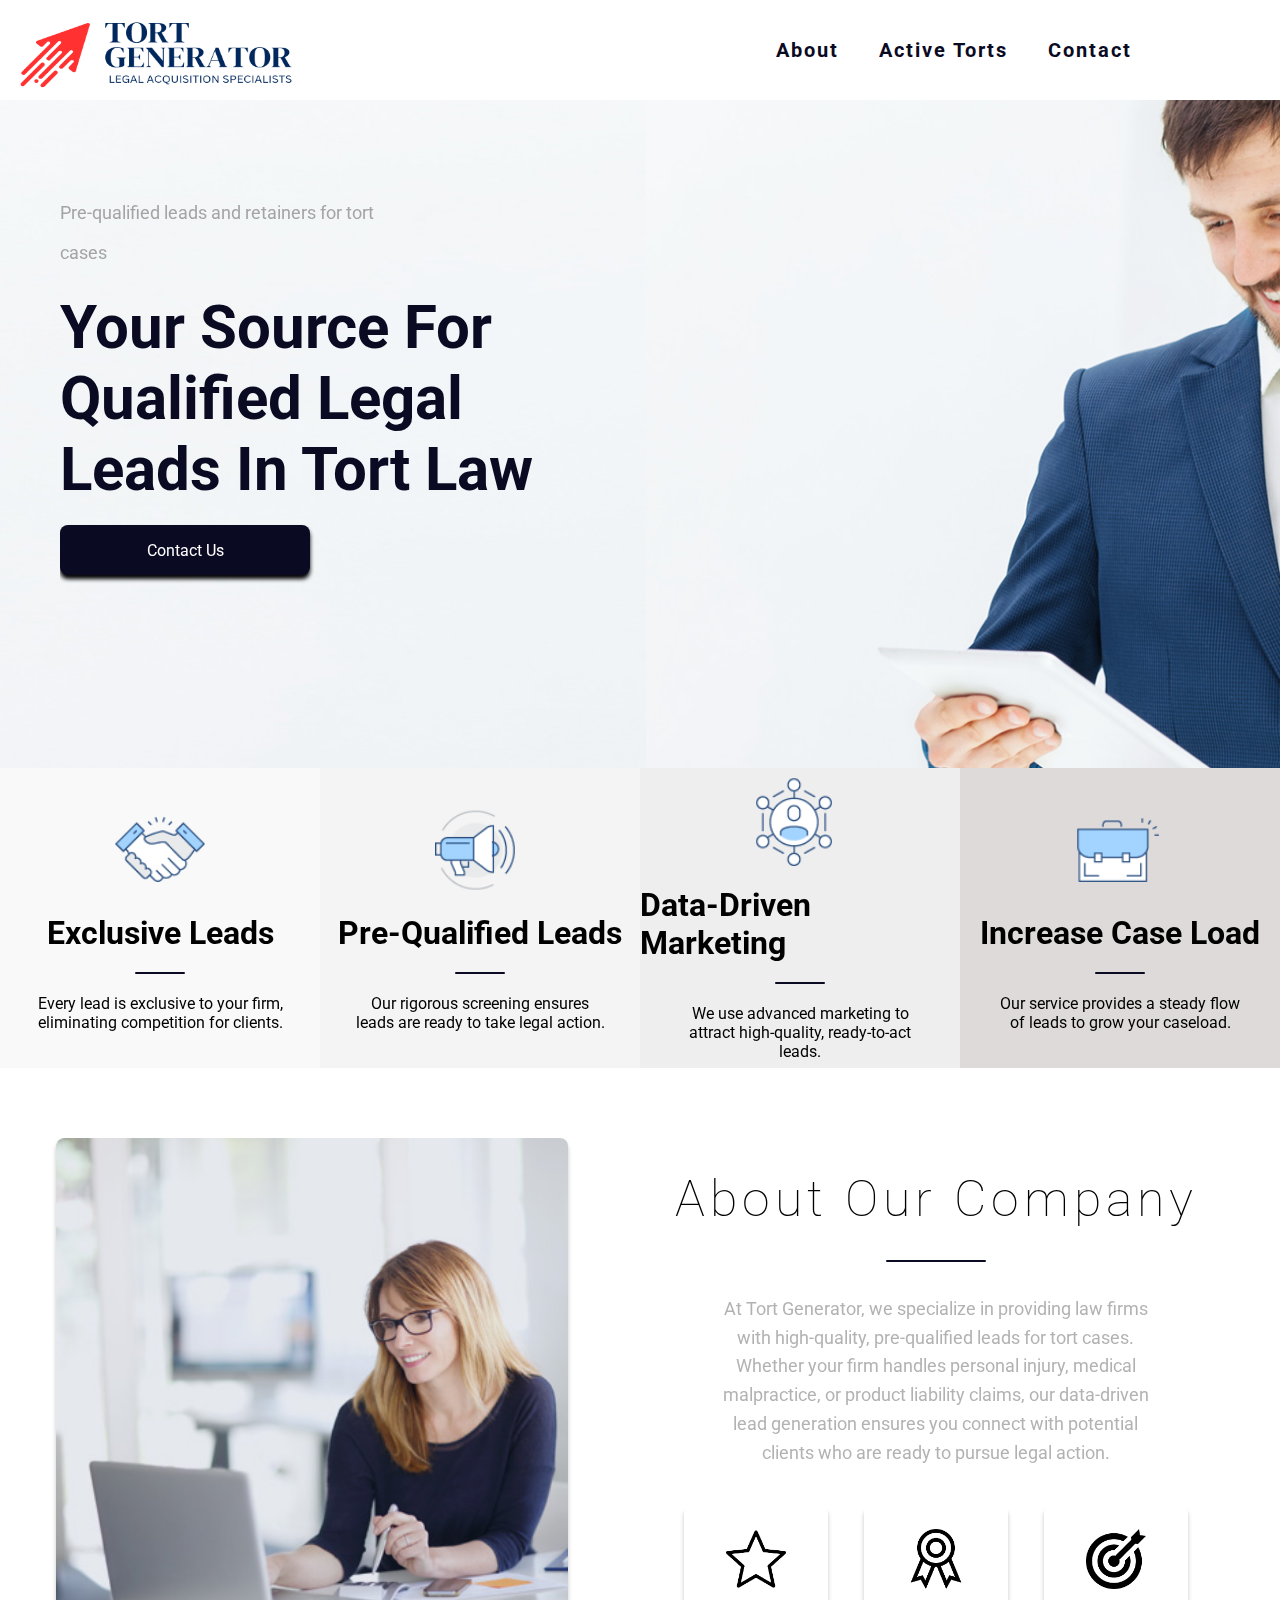
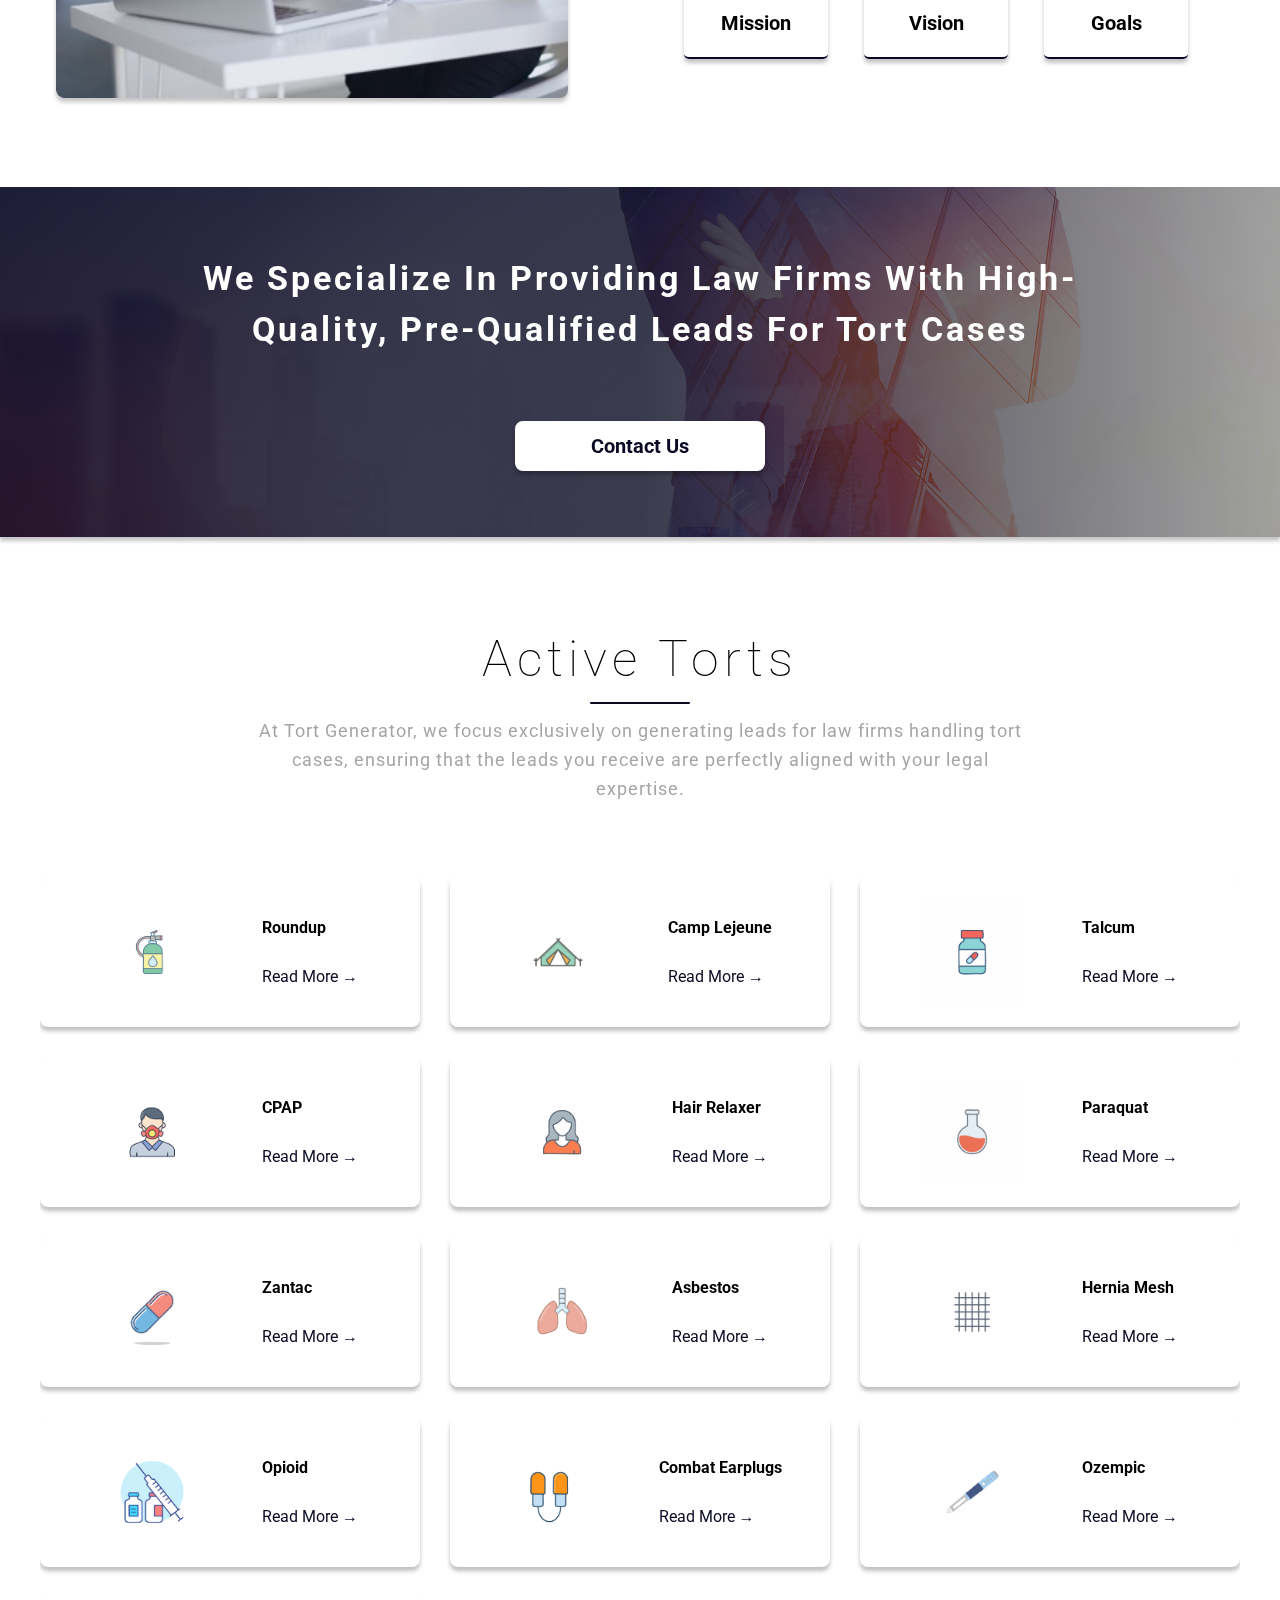
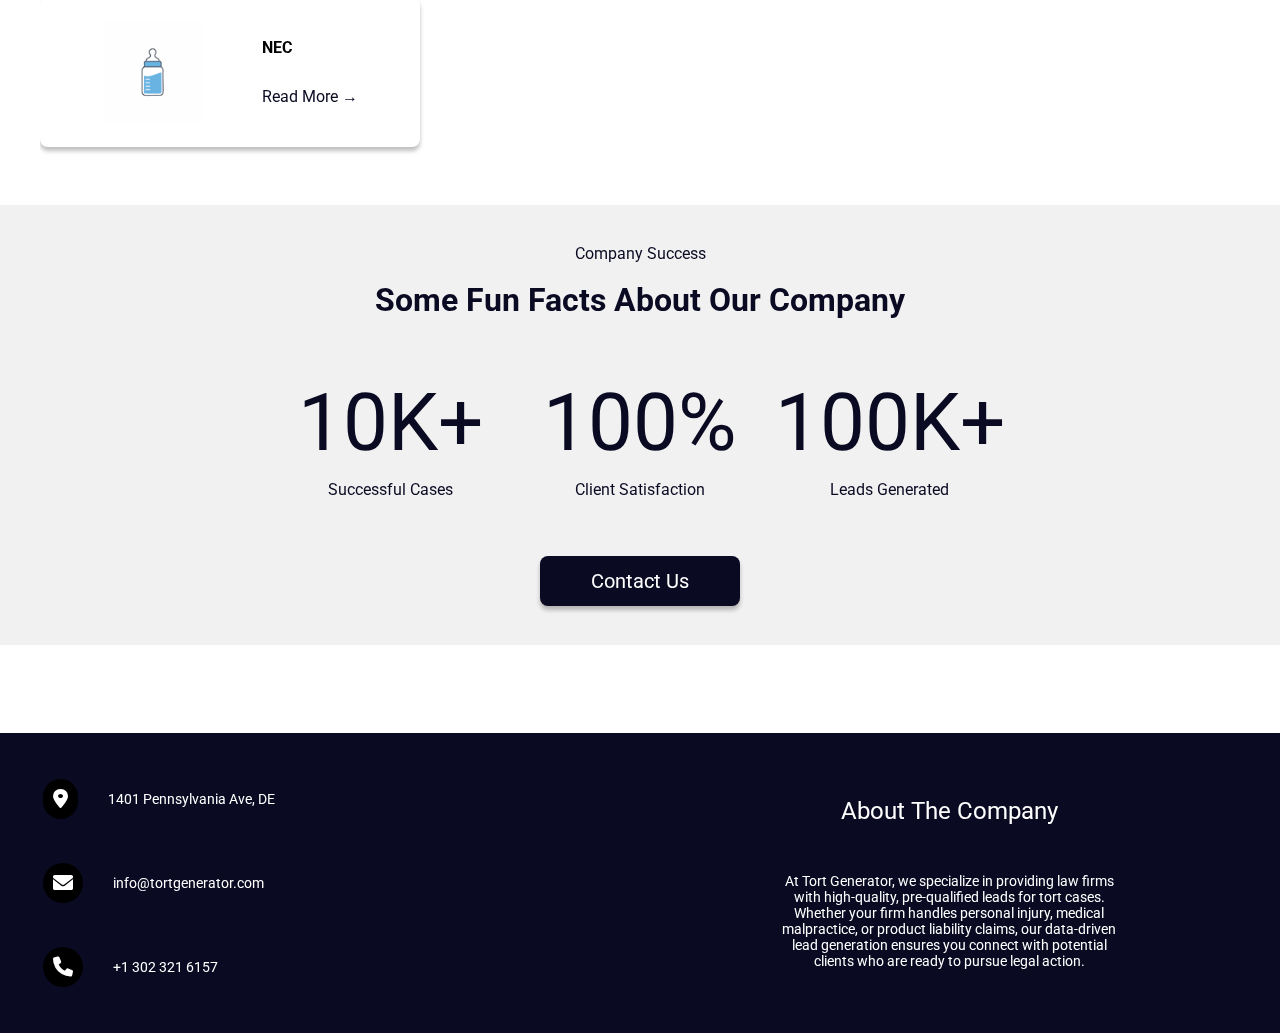
<file: index.html>
<html lang="en">

<head>
	<meta charset="UTF-8">
	<meta name="viewport" content="width=device-width,initial-scale=1">
	<title>Tort Generator | Home</title>
	<link rel="stylesheet" href="css/styles.css">
	<link rel="stylesheet" href="css/footer.css">
	<link rel="stylesheet" href="css/header.css">
	<link href="https://fonts.googleapis.com/css?family=Roboto" rel="stylesheet">
	<script defer src="js/script.js"></script>
	<script defer src="js/header.js"></script>

	<link href="https://cdn.jsdelivr.net/npm/aos@2.3.4/dist/aos.css" rel="stylesheet">
	<script src="https://cdn.jsdelivr.net/npm/aos@2.3.4/dist/aos.js"></script>
	<link rel="stylesheet" href="https://cdnjs.cloudflare.com/ajax/libs/font-awesome/6.0.0-beta3/css/all.min.css">
</head>

<body>
	<nav class="navbar white-navbar" id="top">
		<a href="index.html" class="logo-a">
		<img src="img/logo.PNG" alt="Tort Generator Logo" class="navbar-logo">
	</a>
		<button class="hamburger-menu" id="menu-btn">
			&#9776; 
		</button>
		<ul class="nav-items" id="nav-items">
			<li><a href="about.html" class="nav-link">About</a></li>
			<li><a href="services.html" class="nav-link">Active Torts</a></li>
			<li><a href="contact.html" class="nav-link">Contact</a></li>
		</ul>
	</nav>
	
	<section class="hero-section" style="background-image:url(img/slide-1.jpg)">
		<div class="hero-text">
			<p class="hero-p1">Pre-qualified leads and retainers for tort cases</p>
			<h1 class="hero-h1">Your Source For Qualified Legal Leads In Tort Law</h1>
			<button class="hero-button" onclick="window.location.href='contact.html'">Contact Us</button>
		</div>
	</section>
	<section class="section-2">
		<div class="section2-container section2-container1">
			<div class="s2-img" style="background-image:url(img/s2-1.png)"></div>
			<h1 class="s2-heading">Exclusive Leads</h1>
			<div class="line-s2"></div>
			<p class="s2-text">Every lead is exclusive to your firm, eliminating competition for clients.</p>
		</div>
		<div class="section2-container section2-container2">
			<div class="s2-img" style="background-image:url(img/s2-2.png)"></div>
			<h1 class="s2-heading">Pre-Qualified Leads</h1>
			<div class="line-s2"></div>
			<p class="s2-text">Our rigorous screening ensures leads are ready to take legal action.</p>
		</div>
		<div class="section2-container section2-container3">
			<div class="s2-img" style="background-image:url(img/s2-3.png)"></div>
			<h1 class="s2-heading">Data-Driven Marketing</h1>
			<div class="line-s2"></div>
			<p class="s2-text">We use advanced marketing to attract high-quality, ready-to-act leads.</p>
		</div>
		<div class="section2-container section2-container4">
			<div class="s2-img" style="background-image:url(img/s2-4.png)"></div>
			<h1 class="s2-heading">Increase Case Load</h1>
			<div class="line-s2"></div>
			<p class="s2-text">Our service provides a steady flow of leads to grow your caseload.</p>
		</div>
	</section>
	<section class="section-3" id="section-3">
		<div class="section3-container1" style="background-image:url(img/1.jpg)" ></div>
		<div class="section3-container2">
			<h1 class="section3-h1">About Our Company</h1>
			<div class="line"></div>
			<p class="section3-p1">At Tort Generator, we specialize in providing law firms with high-quality, pre-qualified leads for tort cases. Whether your firm handles personal injury, medical malpractice, or product liability claims, our data-driven lead generation ensures you connect with potential clients who are ready to pursue legal action.</p>
			<div class="s3-container2-blocks">
				<div class="c2-block c2-block1">
					<img src="img/star.png" alt="" class="c2-img">
					<p class="c2-text">Mission</p>
				</div>
				<div class="c2-block c2-block2">
					<img src="img/medal.png" alt="" class="c2-img">
					<p class="c2-text">Vision</p>
				</div>
				<div class="c2-block c2-block3">
					<img src="img/target.png" alt="" class="c2-img">
					<p class="c2-text">Goals</p>
				</div>
			</div>
		</div>
	</section>
	<br>
	<section class="cta-1 section-4">
		<div class="cta-background" style="background:linear-gradient(270deg,rgba(0,0,0,.363) 0,rgba(10,10,35,.8) 50%),url(img/cta1.jpg) center/cover no-repeat"></div>
		<h1 class="cta1-h1">We Specialize In Providing Law Firms With High-Quality, Pre-Qualified Leads For Tort Cases</h1>
		<button class="cta-button1" onclick="window.location.href='contact.html'">Contact Us</button>
	</section>
	<section class="section-5" id="section-5">
		<div class="section5-div1">
			<h1 class="section5-h1">Active Torts</h1>
			<div class="line"></div>
			<p class="section5-p1">At Tort Generator, we focus exclusively on generating leads for law firms handling tort cases, ensuring that the leads you receive are perfectly aligned with your legal expertise.</p>
		</div>
		<div class="section5-div2">
			<div class="service-card">
				<div class="service-image" style="background-image: url(img/5-Roundup.webp);"></div>
				<div class="service-content">
					<p>Roundup</p>
					<a href="services.html">Read More →</a>
				</div>
			</div>
			<div class="service-card">
				<div class="service-image" style="background-image: url(img/6-Camp-lejeuene.webp);"></div>
				<div class="service-content">
					<p>Camp Lejeune</p>
					<a href="services.html">Read More →</a>
				</div>
			</div>
			<div class="service-card">
				<div class="service-image" style="background-image: url(img/7-Talcum.webp);"></div>
				<div class="service-content">
					<p>Talcum</p>
					<a href="services.html">Read More →</a>
				</div>
			</div>
			<div class="service-card">
				<div class="service-image" style="background-image: url(img/8-CPAP.webp);"></div>
				<div class="service-content">
					<p>CPAP</p>
					<a href="services.html">Read More →</a>
				</div>
			</div>
			<div class="service-card">
				<div class="service-image" style="background-image: url(img/9-Hair-Relaxer.webp);"></div>
				<div class="service-content">
					<p>Hair Relaxer</p>
					<a href="services.html">Read More →</a>
				</div>
			</div>
			<div class="service-card">
				<div class="service-image" style="background-image: url(img/10-Paraquat.webp);"></div>
				<div class="service-content">
					<p>Paraquat</p>
					<a href="services.html">Read More →</a>
				</div>
			</div>
			<div class="service-card">
				<div class="service-image" style="background-image: url(img/11-Zantac.webp);"></div>
				<div class="service-content">
					<p>Zantac</p>
					<a href="services.html">Read More →</a>
				</div>
			</div>
			<div class="service-card">
				<div class="service-image" style="background-image: url(img/12-Asbestos.webp);"></div>
				<div class="service-content">
					<p>Asbestos</p>
					<a href="services.html">Read More →</a>
				</div>
			</div>
			<div class="service-card">
				<div class="service-image" style="background-image: url(img/13-Hernia-Mesh.webp);"></div>
				<div class="service-content">
					<p>Hernia Mesh</p>
					<a href="services.html">Read More →</a>
				</div>
			</div>
			<div class="service-card">
				<div class="service-image" style="background-image: url(img/14-Opiods.webp);"></div>
				<div class="service-content">
					<p>Opioid</p>
					<a href="services.html">Read More →</a>
				</div>
			</div>
			<div class="service-card">
				<div class="service-image" style="background-image: url(img/15-Combat-Earplugs.webp);"></div>
				<div class="service-content">
					<p>Combat Earplugs</p>
					<a href="services.html">Read More →</a>
				</div>
			</div>
			<div class="service-card">
				<div class="service-image" style="background-image: url(img/16-Ozempic.webp);"></div>
				<div class="service-content">
					<p>Ozempic</p>
					<a href="services.html">Read More →</a>
				</div>
			</div>
			<div class="service-card">
				<div class="service-image" style="background-image: url(img/21-NEC-21.webp);"></div>
				<div class="service-content">
					<p>NEC</p>
					<a href="services.html">Read More →</a>
				</div>
			</div>
			
		</div>
	</section>
	
	<br>
	<br>
	<section class="section-6">
		<p class="section6-p1">Company Success</p>
		<h1 class="section6-h1">Some Fun Facts About Our Company</h1>
		<div class="cta-stats">
			<div class="stat-item">
				<p class="stat-title">10K+</p>
				<p class="stat-text">Successful Cases</p>
			</div>
			<div class="stat-item">
				<p class="stat-title">100%</p>
				<p class="stat-text">Client Satisfaction</p>
			</div>
			<div class="stat-item">
				<p class="stat-title">100K+</p>
				<p class="stat-text">Leads Generated</p>
			</div>
		</div>
		<button class="stat-button" onclick="window.location.href='contact.html'">Contact Us</button>
	</section>
	<br>
	<br>

	<footer class="footer" id="footer">
		<div class="footer-container1">
			<div class="footer-location footer-left"><i class="fa-solid fa-location-dot"></i>
				<p>1401 Pennsylvania Ave, DE</p>
			</div>
			<div class="footer-email footer-left"><i class="fa fa-envelope" aria-hidden="true"></i>
				<p>info@tortgenerator.com</p>
			</div>
			<div class="footer-number footer-left"><i class="fa-solid fa-phone"></i>
				<p>+1 302 321 6157</p>
			</div>
		</div>
		<div class="footer-container2">
			<p class="footer-p1">About The Company</p>
			<p class="footer-p2">At Tort Generator, we specialize in providing law firms with high-quality, pre-qualified leads for tort cases. Whether your firm handles personal injury, medical malpractice, or product liability claims, our data-driven lead generation ensures you connect with potential clients who are ready to pursue legal action.</p>
		</div>
	</footer>

</body>

</html>
</file>
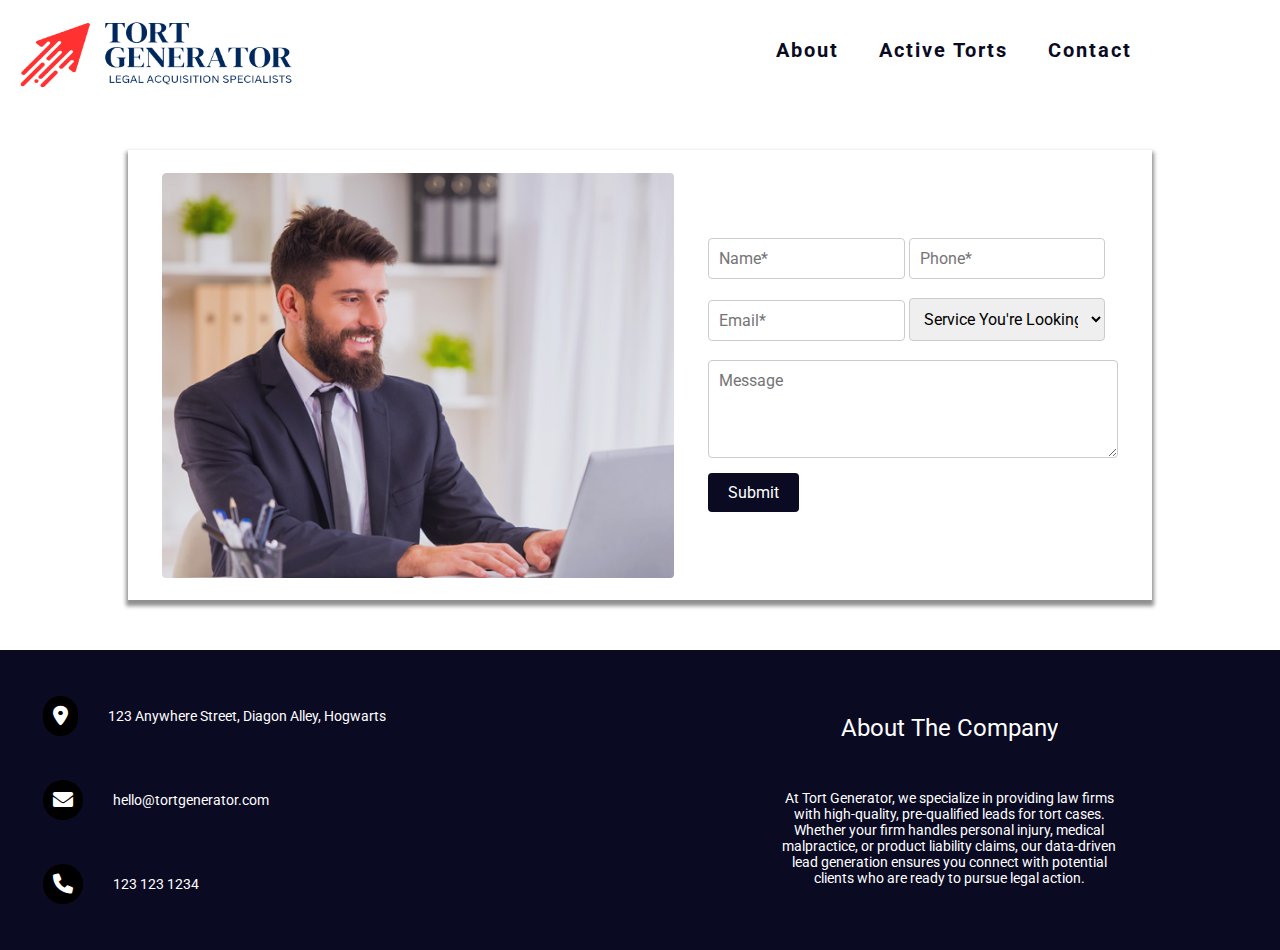
<file: contact.html>
<html lang="en">
<head>
    <meta charset="UTF-8">
    <meta name="viewport" content="width=device-width, initial-scale=1.0">
    <title>Tort Generator | Contact</title>
    <link rel="stylesheet" href="css/contact.css">
    <link href="https://fonts.googleapis.com/css?family=Roboto" rel="stylesheet">
    <link rel="stylesheet" href="css/header.css">
    <link rel="stylesheet" href="css/footer.css">
    <script defer src="js/header.js"></script>
    <link rel="stylesheet" href="https://cdnjs.cloudflare.com/ajax/libs/font-awesome/6.0.0-beta3/css/all.min.css">
    <link rel="stylesheet" href="https://cdnjs.cloudflare.com/ajax/libs/font-awesome/5.15.4/css/all.min.css">


</head>
<body>
    <nav class="navbar white-navbar" id="top">
		<a href="index.html" class="logo-a">
		<img src="img/logo.PNG" alt="Tort Generator Logo" class="navbar-logo">
	</a>
		<button class="hamburger-menu" id="menu-btn">
			&#9776; 
		</button>
		<ul class="nav-items" id="nav-items">
			<li><a href="about.html" class="nav-link">About</a></li>
			<li><a href="services.html" class="nav-link">Active Torts</a></li>
			<li><a href="contact.html" class="nav-link">Contact</a></li>
		</ul>
	</nav>

    <section class="section-6">
        <div class="s6-c1" style="background-image: url(img/10.jpg);"></div>
        <div class="s6-c2">
            <form action="https://api.web3forms.com/submit" method="POST" class="form">
                <input type="hidden" name="access_key" value="aa6d852d-5e5c-46a8-b5c4-723ccc6f4c01">

                <div class="form-group">
                    <input type="text" id="name" name="name" placeholder="Name*" required>
                </div>
        
                <div class="form-group">
                    <input type="tel" id="phone" name="phone" placeholder="Phone*" required>
                </div>
        
                <div class="form-group">
                    <input type="email" id="email" name="email" placeholder="Email*" required>
                </div>
        
                <div class="form-group">
                    <select id="service" name="service" required>
                        <option value="">Service You're Looking For</option>
                        <option value="Roundup">Roundup</option>
                        <option value="Camp-Lejeune">Camp Lejeune</option>
                        <option value="Taclum">Talcum</option>
                        <option value="CPAP">CPAP</option>
                        <option value="Hair-Relaxer">Hair Relaxer</option>
                        <option value="Paraquat">Paraquat</option>
                        <option value="Zantac">Zantac</option>
                        <option value="Asbestos">Asbestos</option>
                        <option value="Hernia-Mesh">Hernia Mesh</option>
                        <option value="Opioid">Opioid</option>
                        <option value="Combat-Earplugs">Combat Earplugs</option>
                        <option value="Ozempic">Ozempic</option>
                    </select>
                </div>
        
                <div class="form-group full-width">
                    <textarea id="message" name="message" rows="4" placeholder="Message"></textarea>
                </div>
        
                <button type="submit" class="submit-button">Submit</button>
            </form>
            
            
        </div>
    </section>

    <footer class="footer" id="footer">
		<div class="footer-container1">
			<div class="footer-location footer-left"><i class="fa-solid fa-location-dot"></i>
				<p>123 Anywhere Street, Diagon Alley, Hogwarts</p>
			</div>
			<div class="footer-email footer-left"><i class="fa fa-envelope" aria-hidden="true"></i>
				<p>hello@tortgenerator.com</p>
			</div>
			<div class="footer-number footer-left"><i class="fa-solid fa-phone"></i>
				<p>123 123 1234</p>
			</div>
		</div>
		<div class="footer-container2">
			<p class="footer-p1">About The Company</p>
			<p class="footer-p2">At Tort Generator, we specialize in providing law firms with high-quality, pre-qualified leads for tort cases. Whether your firm handles personal injury, medical malpractice, or product liability claims, our data-driven lead generation ensures you connect with potential clients who are ready to pursue legal action.</p>
		</div>
	</footer>
</body>
</html>
</file>
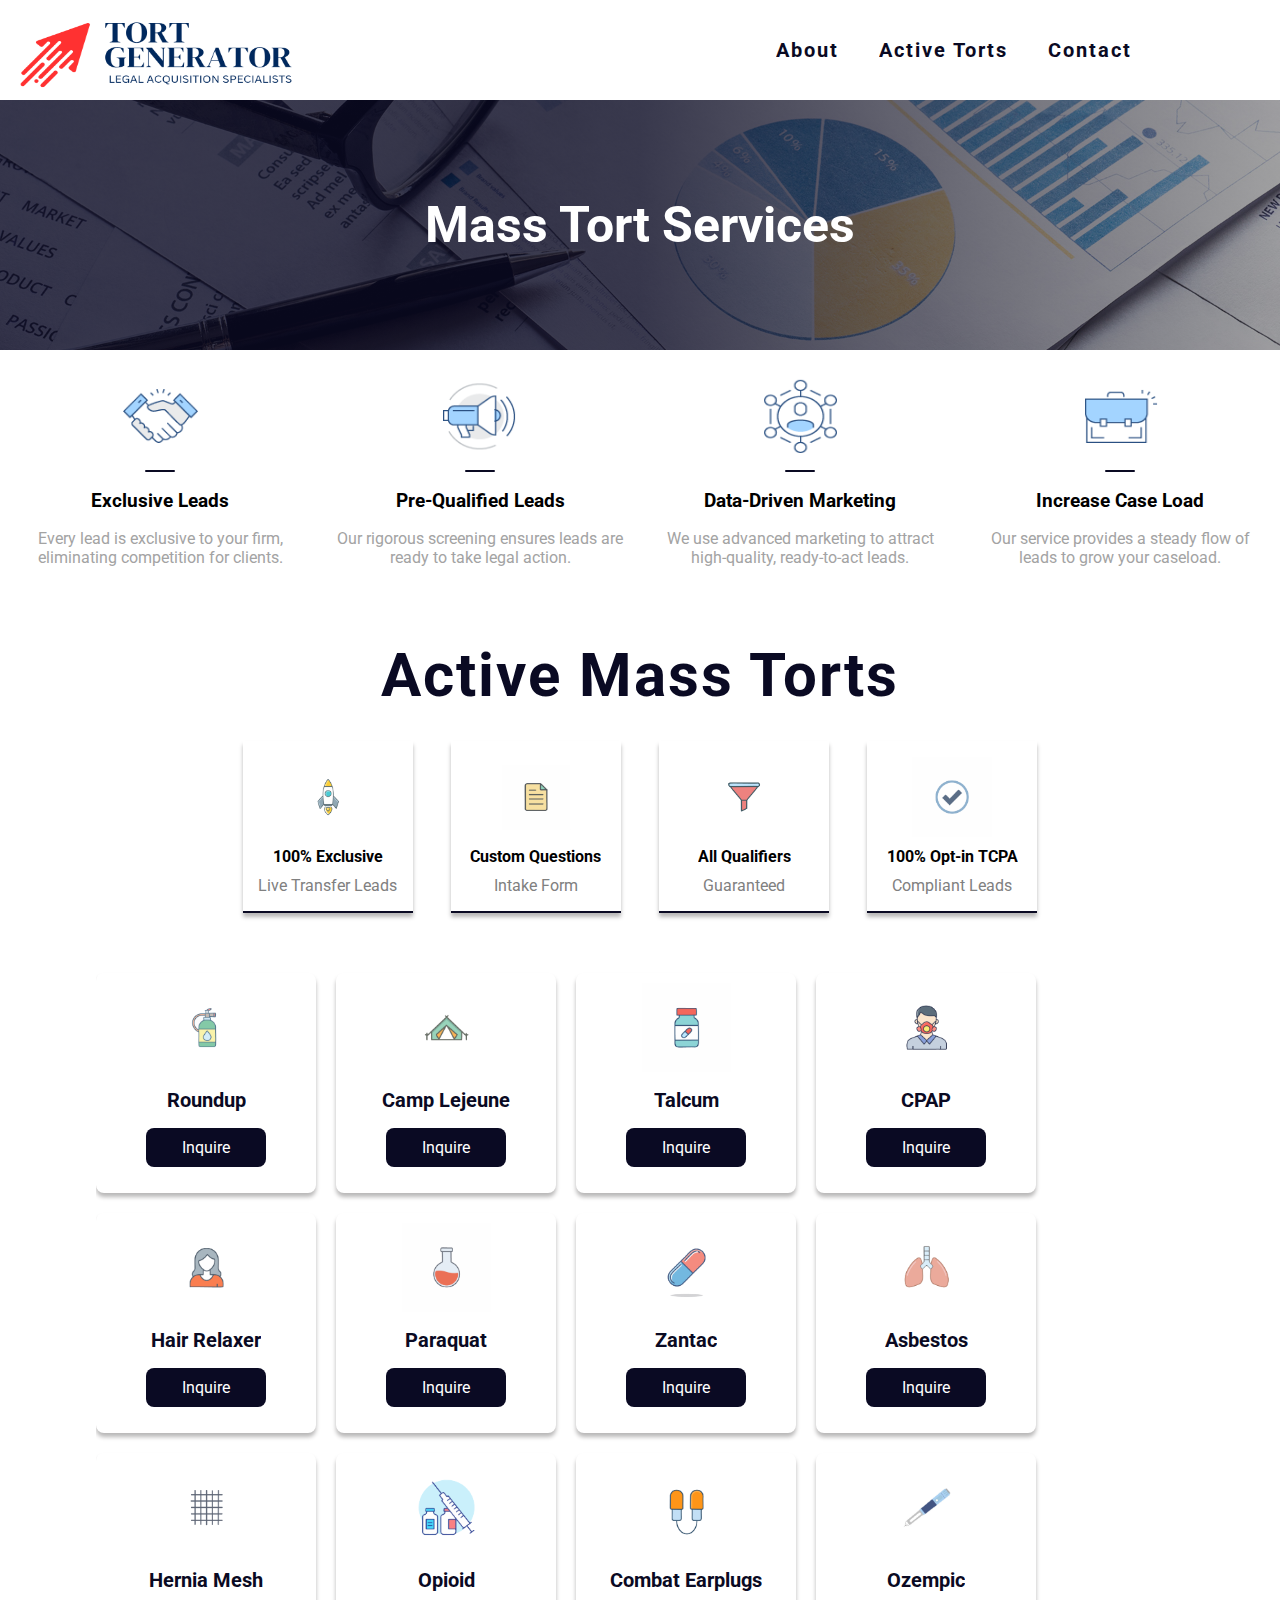
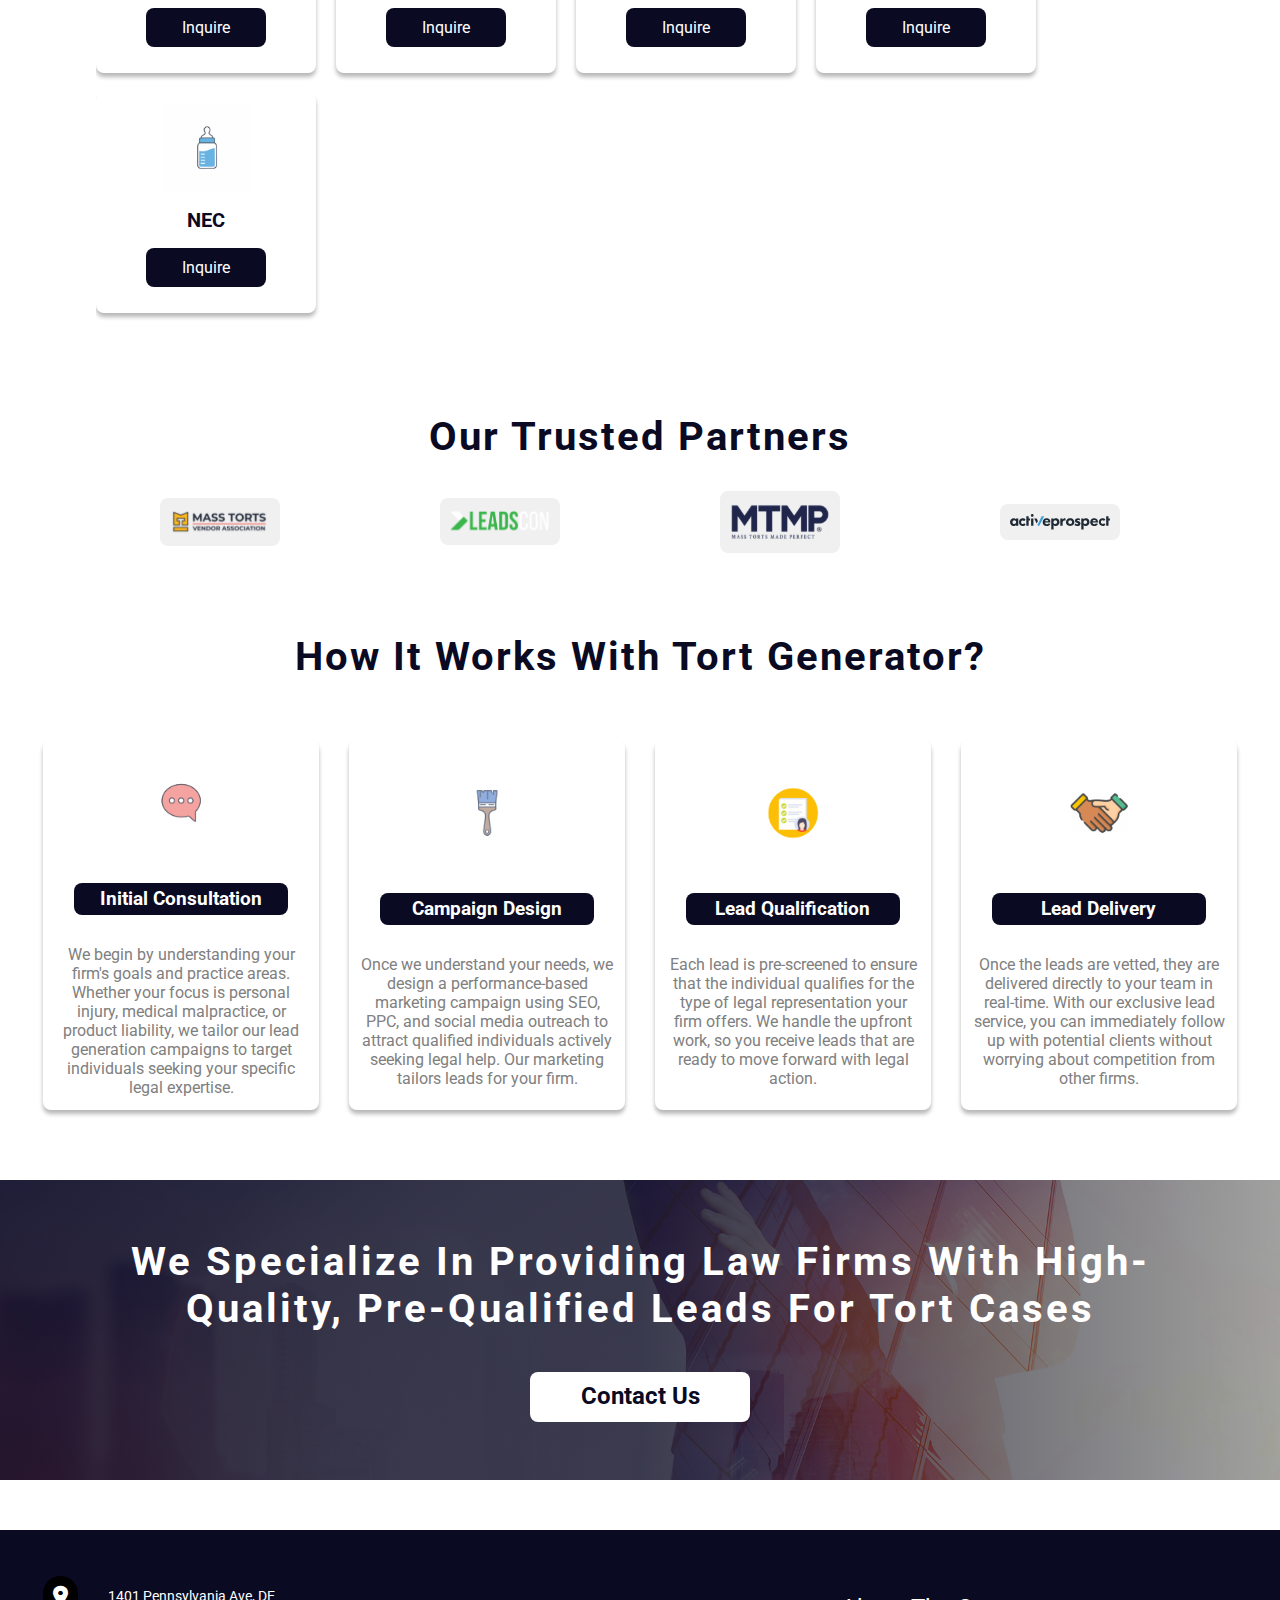
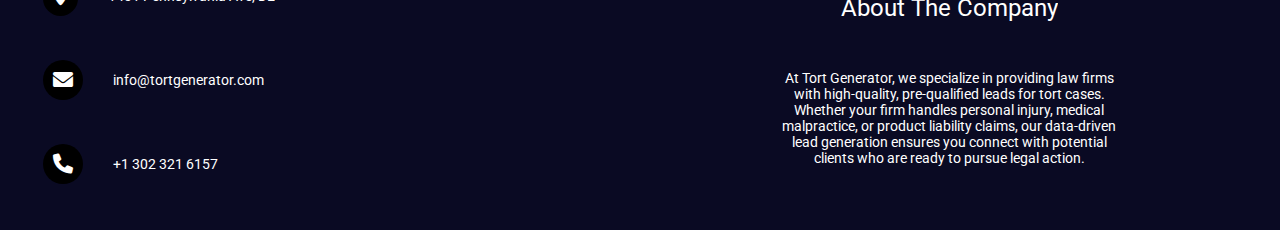
<file: services.html>
<html lang="en">
<head>
    <meta charset="UTF-8">
    <meta name="viewport" content="width=device-width, initial-scale=1.0">
    <title>Tort Generator | Services</title>
    <link rel="stylesheet" href="css/services.css">
    <link href="https://fonts.googleapis.com/css?family=Roboto" rel="stylesheet">
    <link rel="stylesheet" href="css/header.css">
    <link rel="stylesheet" href="css/footer.css">
    <script defer src="js/header.js"></script>
    <link rel="stylesheet" href="https://cdnjs.cloudflare.com/ajax/libs/font-awesome/6.0.0-beta3/css/all.min.css">


</head>
<body>

    <nav class="navbar white-navbar" id="top">
        <a href="index.html" class="logo-a">
		<img src="img/logo.PNG" alt="Tort Generator Logo" class="navbar-logo">
        </a>
		<button class="hamburger-menu" id="menu-btn">
			&#9776; 
		</button>
		<ul class="nav-items" id="nav-items">
			<li><a href="about.html" class="nav-link">About</a></li>
			<li><a href="services.html" class="nav-link">Active Torts</a></li>
			<li><a href="contact.html" class="nav-link">Contact</a></li>
		</ul>
	</nav>
    <section class="section-1" style="background:linear-gradient(270deg,rgba(0,0,0,.363) 0,rgba(10,10,35,.8) 50%),url(img/inner-banner.jpg) center/cover no-repeat">
        <h1 class="section1-h1">Mass Tort Services</h1>
    </section>  
    
    <section class="section-2">
        <div class="s2-c2">
            <div class="s2-block block1">
                <img src="img/s2-1.png" alt="" class="s2-image">
                <div class="line"></div>
                <h3 class="s2-h1">Exclusive Leads</h3>
                <p class="s2-p1">Every lead is exclusive to your firm, eliminating competition for clients.</p>
            </div>

            <div class="s2-block block2">
                <img src="img/s2-2.png" alt="" class="s2-image">
                <div class="line"></div>
                <h3 class="s2-h1">Pre-Qualified Leads</h3>
                <p class="s2-p1">Our rigorous screening ensures leads are ready to take legal action.</p>
            </div>

            <div class="s2-block block3">
                <img src="img/s2-3.png" alt="" class="s2-image">
                <div class="line"></div>
                <h3 class="s2-h1">Data-Driven Marketing</h3>
                <p class="s2-p1">We use advanced marketing to attract high-quality, ready-to-act leads.</p>
            </div>

            <div class="s2-block block4">
                <img src="img/s2-4.png" alt="" class="s2-image">
                <div class="line"></div>
                <h3 class="s2-h1">Increase Case Load</h3>
                <p class="s2-p1">Our service provides a steady flow of leads to grow your caseload.</p>
            </div>
        </div>
    </section>

    <section class="section-3">
        <div class="s3-c1">
            <h1 class="s3-h1">Active Mass Torts</h1>
            <div class="s3-c1-content">
                <div class="s3-c1-block">
                    <img src="img/1-Live-transfer-form.webp" alt="">
                    <p class="s3-c1-p1">100% Exclusive</p>
                    <p class="s3-c1-p2">Live Transfer Leads</p>
                </div>
                <div class="s3-c1-block">
                    <img src="img/2-Custom-questions.webp" alt="">
                    <p class="s3-c1-p1">Custom Questions</p>
                    <p class="s3-c1-p2">Intake Form</p>
                </div>
                <div class="s3-c1-block">
                    <img src="img/3-All-qualifiers.webp" alt="">
                    <p class="s3-c1-p1">All Qualifiers</p>
                    <p class="s3-c1-p2">Guaranteed</p>
                </div>
                <div class="s3-c1-block">
                    <img src="img/4-Opt-in-TCPA.webp" alt="">
                    <p class="s3-c1-p1">100% Opt-in TCPA</p>
                    <p class="s3-c1-p2">Compliant Leads</p>
                </div>
            </div>
        </div>
        <div class="s3-c1">
            <div class="s3-block">
                <div class="s3-img" style="background-image: url(img/5-Roundup.webp);"></div>
                <div class="s3-content">
                    <p class="s3-p1">Roundup</p>
                    <a href="contact.html" class="s3-a1">Inquire</a>
                </div>
            </div>
            <div class="s3-block">
                <div class="s3-img" style="background-image: url(img/6-Camp-lejeuene.webp);"></div>
                <div class="s3-content">
                    <p class="s3-p1">Camp Lejeune</p>
                    <a href="contact.html" class="s3-a1">Inquire</a>
                </div>
            </div>
            <div class="s3-block">
                <div class="s3-img" style="background-image: url(img/7-Talcum.webp);"></div>
                <div class="s3-content">
                    <p class="s3-p1">Talcum</p>
                    <a href="contact.html" class="s3-a1">Inquire</a>
                </div>
            </div>
            <div class="s3-block">
                <div class="s3-img" style="background-image: url(img/8-CPAP.webp);"></div>
                <div class="s3-content">
                    <p class="s3-p1">CPAP</p>
                    <a href="contact.html" class="s3-a1">Inquire</a>
                </div>
            </div>
            <div class="s3-block">
                <div class="s3-img" style="background-image: url(img/9-Hair-Relaxer.webp);"></div>
                <div class="s3-content">
                    <p class="s3-p1">Hair Relaxer</p>
                    <a href="contact.html" class="s3-a1">Inquire</a>
                </div>
            </div>
            <div class="s3-block">
                <div class="s3-img" style="background-image: url(img/10-Paraquat.webp);"></div>
                <div class="s3-content">
                    <p class="s3-p1">Paraquat</p>
                    <a href="contact.html" class="s3-a1">Inquire</a>
                </div>
            </div>
            <div class="s3-block">
                <div class="s3-img" style="background-image: url(img/11-Zantac.webp);"></div>
                <div class="s3-content">
                    <p class="s3-p1">Zantac</p>
                    <a href="contact.html" class="s3-a1">Inquire</a>
                </div>
            </div>
            <div class="s3-block">
                <div class="s3-img" style="background-image: url(img/12-Asbestos.webp);"></div>
                <div class="s3-content">
                    <p class="s3-p1">Asbestos</p>
                    <a href="contact.html" class="s3-a1">Inquire</a>
                </div>
            </div>
            <div class="s3-block">
                <div class="s3-img" style="background-image: url(img/13-Hernia-Mesh.webp);"></div>
                <div class="s3-content">
                    <p class="s3-p1">Hernia Mesh</p>
                    <a href="contact.html" class="s3-a1">Inquire</a>
                </div>
            </div>
            <div class="s3-block">
                <div class="s3-img" style="background-image: url(img/14-Opiods.webp);"></div>
                <div class="s3-content">
                    <p class="s3-p1">Opioid</p>
                    <a href="contact.html" class="s3-a1">Inquire</a>
                </div>
            </div>
            <div class="s3-block">
                <div class="s3-img" style="background-image: url(img/15-Combat-Earplugs.webp);"></div>
                <div class="s3-content">
                    <p class="s3-p1">Combat Earplugs</p>
                    <a href="contact.html" class="s3-a1">Inquire</a>
                </div>
            </div>
            <div class="s3-block">
                <div class="s3-img" style="background-image: url(img/16-Ozempic.webp);"></div>
                <div class="s3-content">
                    <p class="s3-p1">Ozempic</p>
                    <a href="contact.html" class="s3-a1">Inquire</a>
                </div>
            </div>
            <div class="s3-block">
                <div class="s3-img" style="background-image: url(img/21-NEC-21.webp);"></div>
                <div class="s3-content">
                    <p class="s3-p1">NEC</p>
                    <a href="contact.html" class="s3-a1">Inquire</a>
                </div>
            </div>
        </div>
    </section>

    <section class="test">
        <div class="test-c1">
            <h1>Our Trusted Partners</h1>
        </div>
        <div class="test-c2">
            <img src="img/masstort.svg" alt="" class="test-c2-img">
            <img src="img/leadscon.svg" alt="" class="test-c2-img">
            <img src="img/mtmp.svg" alt="" class="test-c2-img">
            <img src="img/active.svg" alt="" class="test-c2-img">
        </div>
    </section>

    <section class="section-5">
        <div class="s5-c1">
            <h1>How It Works With Tort Generator?</h1>
        </div>
        <div class="s5-c2">
            <div class="s5-block">
                <div class="s5-content">
                    <img src="img/17-Initial-Consultation.webp" alt="">
                    <h3 class="s5-h3">Initial Consultation</h3>
                    <p class="s5-p1">
                        We begin by understanding your firm's goals and practice areas. Whether your focus is personal 
                        injury, medical malpractice, or product liability, we tailor our lead generation campaigns to 
                        target individuals seeking your specific legal expertise.
                    </p>
                </div>
            </div>
            <div class="s5-block">
                <div class="s5-content">
                    <img src="img/18-Campaign-Design.webp" alt="">
                    <h3 class="s5-h3">Campaign Design</h3>
                    <p class="s5-p1">
                        Once we understand your needs, we design a performance-based marketing campaign using SEO, 
                        PPC, and social media outreach to attract qualified individuals actively seeking legal help. 
                        Our marketing tailors leads for your firm.
                    </p>
                </div>
            </div>
            <div class="s5-block">
                <div class="s5-content">
                    <img src="img/19-Lead-Qualification.webp" alt="">
                    <h3 class="s5-h3">Lead Qualification</h3>
                    <p class="s5-p1">
                        Each lead is pre-screened to ensure that the individual qualifies for the type of legal 
                        representation your firm offers. We handle the upfront work, so you receive leads that are 
                        ready to move forward with legal action.
                    </p>
                </div>
            </div>
            <div class="s5-block">
                <div class="s5-content">
                    <img src="img/20-Lead-Delivery.webp" alt="">
                    <h3 class="s5-h3">Lead Delivery</h3>
                    <p class="s5-p1">
                        Once the leads are vetted, they are delivered directly to your team in real-time. With our 
                        exclusive lead service, you can immediately follow up with potential clients without worrying 
                        about competition from other firms.
                </div>
            </div>
        </div>
    </section> 

    <section class="section-4" style="background:linear-gradient(270deg,rgba(0,0,0,.363) 0,rgba(10,10,35,.8) 50%),url(img/cta1.jpg) center/cover no-repeat">
		<h1 class="cta1-h1">We Specialize In Providing Law Firms With High-Quality, Pre-Qualified Leads For Tort Cases</h1>
		<a class="cta-button1" onclick="window.location.href='contact.html'">Contact Us</a>
    </section>
    <footer class="footer" id="footer">
		<div class="footer-container1">
			<div class="footer-location footer-left"><i class="fa-solid fa-location-dot"></i>
				<p>1401 Pennsylvania Ave, DE</p>
			</div>
			<div class="footer-email footer-left"><i class="fa fa-envelope" aria-hidden="true"></i>
				<p>info@tortgenerator.com</p>
			</div>
			<div class="footer-number footer-left"><i class="fa-solid fa-phone"></i>
				<p>+1 302 321 6157</p>
			</div>
		</div>
		<div class="footer-container2">
			<p class="footer-p1">About The Company</p>
			<p class="footer-p2">At Tort Generator, we specialize in providing law firms with high-quality, pre-qualified leads for tort cases. Whether your firm handles personal injury, medical malpractice, or product liability claims, our data-driven lead generation ensures you connect with potential clients who are ready to pursue legal action.</p>
		</div>
	</footer>
</body>
</html>
</file>
<file: css/styles.css>
* {
    overflow-x:hidden;
    font-family:'Roboto';
    padding:0;
    margin:0;
    scroll-behavior: smooth ;
    }
    
/* Desktop styles */

    
    .hero-section {
    width:100%;
    height:60vw;
    background-repeat:no-repeat;
    background-size:cover;
    display:flex;
    transition:background-image .5s linear .5s
    }

   

    .fade-in {
    opacity:1;
    transition:opacity .5s ease-in
    }
    
    .fade-out {
    opacity:0;
    transition:opacity .5s ease-out
    }
    
    .hero-text {
    display:flex;
    flex-direction:column;
    gap:20px;
    width:40%;
    position:relative;
    padding:10px 0;
    align-self:center;
    margin-left:60px
    }
    
    .hero-p1 {
    font-size:18px;
    line-height:2.2;
    color:#a5a4a4;
    width:65%
    }
    
    .hero-h1 {
    font-size:60px;
    font-weight:bolder;
    color:#0a0a23
    }
    
    .hero-button {
    background-color:#0a0a23;
    color:#fff;
    border:none;
    padding:10px;
    border-radius:8px;
    box-shadow:0 4px 4px 0 #000;
    width:250px;
    height:50px;
    font-size:16px
    }

    .hero-button:hover{
        cursor: pointer;
    }
    
    .section-2 {
    width:100%;
    height:300px;
    display:flex;
    flex-direction:row;
    flex-wrap:wrap
    }
    
    .section2-container {
    width:25%;
    height:100%;
    transition:1s ease;
    display:flex;
    flex-direction:column;
    justify-content:space-evenly;
    align-items:center;
    justify-content:center;
    gap:20px
    }
    
    .section2-container:hover {
    cursor:pointer;
    background-color:#0a0a2323
    }
    
    .section2-container1 {
    background-color:#f9f9f9
    }
    
    .section2-container2 {
    background-color:#F4F4F4
    }
    
    .section2-container3 {
    background-color:#EFEEEE
    }
    
    .section2-container4 {
    background-color:#DEDADA
    }
    
    .s2-img {
    height:90px;
    width:90px;
    background-size:contain;
    background-repeat:no-repeat
    }
    
    .s2-text {
    width:80%;
    text-align:center
    }
    
    .line-s2 {
    width:50px;
    height:2px;
    border-radius:100px;
    background-color:#0a0a23
    }
    
    .section-3 {
    height:700px;
    width:100%;
    display:flex;
    flex-direction:row;
    justify-content:center;
    align-items:center;
    gap:80px
    }
    
    .section3-container1 {
    height:80%;
    width:40%;
    border-radius:8px;
    box-shadow:0 4px 4px 0 #0000003b;
    background-repeat:no-repeat;
    background-size:cover
    }
    
    .section3-container2 {
    width:45%;
    height:80%;
    display:flex;
    flex-direction:column;
    justify-content:space-evenly
    }
    
    .section3-h1 {
    margin:0 auto;
    font-size:50px;
    letter-spacing:5px;
    font-weight:1;
    text-align:center
    }
    
    .section3-p1 {
    width:80%;
    text-align:center;
    margin:0 auto;
    font-size:18px;
    line-height:1.6;
    font-weight:400;
    color:#8d8d8dad
    }
    
    .line {
    width:100px;
    height:2px;
    background-color:#0a0a23;
    border-radius:100px;
    margin:0 auto
    }
    
    .s3-container2-blocks {
    display:flex;
    flex-direction:row;
    justify-content:space-evenly;
    padding:7px 0
    }
    
    .c2-block {
    height:150px;
    width:25%;
    background-color:white;
    border-radius: 5px;
    transition:1s ease;
    box-shadow:0 4px 4px 0 #0000003b;
    display: flex;
    flex-direction: column;
    align-items: center;
    justify-content: center;
    justify-content: space-evenly;
    border-bottom: 2px solid #0a0a23;
    }

    .c2-img{
        height: 60px;
        width: 60px;
    }
    .c2-text{
        font-size: 20px;
        font-weight: bold;
    }
    

    .c2-block:hover {
    cursor:pointer;
    }
    
    .cta-1 {
    width:100%;
    box-shadow:0 4px 4px 0 #0000003b;
    margin:auto;
    height:350px;
    display:flex;
    flex-direction:column;
    justify-content:space-evenly;
    align-items:center;
    position:relative;
    overflow:hidden
    }
    
    .cta-background {
    position:absolute;
    top:0;
    left:0;
    width:100%;
    height:100%;
    transform:translateZ(0);
    will-change:transform;
    z-index:-1
    }
    
    .cta1-h1 {
    color:#fff;
    font-size:34px;
    width:70%;
    text-align:center;
    position:relative;
    line-height:1.5;
    letter-spacing:3px
    }
    
    .cta-button1 {
    border-radius:8px;
    background:#FFF;
    box-shadow:0 4px 4px 0 #00000040;
    font-size:16px;
    border:none;
    width:250px;
    height:50px;
    flex-shrink:0;
    flex-grow:0;
    font-weight:700;
    font-size:20px;
    color:#0a0a23;
    position:relative;
    transition:1s ease
    }
    
    .cta-button1:hover {
    width:280px;
    cursor:pointer;
    background-color:#0a0a23;
    color:#fff
    }
    
    .section-5 {
    height:fit-content;
    width:100%;
    display:flex;
    flex-direction:column;
    justify-content:space-evenly;
    gap:40px;
    margin-top:80px
    }
    
    .section5-div1 {
    height:200px;
    display:flex;
    flex-direction:column;
    justify-content:space-evenly
    }
    
    .section5-div1 > h1 {
    margin:0 auto;
    font-size:50px;
    letter-spacing:5px;
    font-weight:1
    }
    
    .section5-div1 > p {
    width:60%;
    margin:0 auto;
    line-height:1.4;
    text-align:center;
    font-size:18px;
    line-height:1.6;
    letter-spacing:1px;
    font-weight:400;
    color:#a5a5a5
    }
    
    .section5-div2 {
    display:flex;
    flex-direction:row;
    flex-wrap:wrap;
    justify-content:flex-start;
    gap:30px;
    height:fit-content;
    padding:20px 0;
    width:1200px;
    margin:0 auto
    }
    
    .section5-div3 {
    width:60%;
    margin:0 auto
    }
    
    .section5-div3 > p {
    text-align:center;
    font-size:20px
    }
    
    .service-card {
    height:150px;
    width:380px;
    border-radius:8px;
    box-shadow:0 4px 4px 0 #00000040;
    display: flex;
    flex-direction: row;
    gap: 60px;
    align-items: center;
    justify-content: center;
    }


    
    .service-card:hover {
    cursor:pointer
    }

    .service-content{
        display: flex;
        flex-direction: column;
        gap: 30px;
    }

    .service-content > p {
        font-size: 16px;
        font-weight: bold;
    }

    .service-content > a{
        text-decoration: none;
        color: #0a0a23;
    }

    .service-content > a:hover{
        text-decoration: underline;
    }
    
    .service-image {
    height:80%;
    width:100px;
    position:relative;
    left:0;
    border-radius:8px;
    background-repeat: no-repeat;
    background-size: contain;
    background-position: center;

    }
    
    .section-6 {
    height:400px;
    width:100%;
    background-repeat:no-repeat;
    background-size:cover;
    background-position:center;
    color:#0a0a23;
    display:flex;
    flex-direction:column;
    justify-content:space-evenly;
    align-items:center;
    background-color:#f1f1f1;
    padding:20px 0
    }
    
    .cta-stats {
    width:60%;
    height:200px;
    display:flex;
    flex-direction:row;
    justify-content:space-evenly;
    align-items:center
    }
    
    .stat-item {
    height:150px;
    width:30%;
    display:flex;
    flex-direction:column;
    justify-content:center;
    align-items:center;
    gap:10px
    }
    
    .stat-title {
    font-size:80px
    }
    
    .stat-text {
    font-size:16px
    }
    
    .stat-button {
    height:50px;
    border:none;
    color:#fff;
    font-size:20px;
    width:200px;
    margin:0 auto;
    background-color:#0a0a23;
    border-radius:8px;
    box-shadow:0 4px 4px 0 #00000040;
    transition: 1s ease;
    }

    .stat-button:hover{
        cursor: pointer;
        width: 270px;
    }
    
    .test-title {
    font-size:40px;
    text-align:center;
    color:#0a0a23;
    letter-spacing:2px;
    margin:0 auto;
    font-size:50px;
    letter-spacing:5px;
    font-weight:1
    }
    
    .section-7 {
    width:100%;
    height:400px;
    overflow-x:auto!important;
    display:flex;
    flex-direction:row;
    justify-content:space-evenly
    }
    
    .test {
    height:350px;
    width:25%;
    background-color:#fff;
    box-shadow:0 4px 4px 0 #00000040;
    padding:20px;
    display:flex;
    flex-direction:column;
    justify-content:space-evenly;
    text-align:center;
    color:#0a0a23;
    transition:1s ease;
    align-items:center
    }
    
    .test:hover {
    background-color:#0a0a2309;
    cursor:pointer
    }
    
    .test-profile {
    height:80px;
    width:80px;
    border-radius:100px;
    background-color:#0a0a23
    }
    
    .test-name {
    font-size:24px;
    font-weight:900
    }
    
    .test-company {
    font-size:16px
    }
    
    .test-text {
    font-style:italic;
    width:80%;
    color:#a5a5a5;
    letter-spacing:1px;
    line-height:1.4;
    font-size:14px
    }
    
    .test-text-top {
    color:#a5a4a4;
    font-size:18px;
    letter-spacing:1.4px;
    margin:0 auto;
    text-align:center
    }
    
 
    
    @media only screen and (max-width: 900px) {

        .navbar {
            height: auto; /* Start with fixed height */
            justify-content: space-between; /* Space the logo and the hamburger menu */
            padding: 10px 20px;
            flex-direction: row;
            flex-wrap: wrap;
            transition: height 0.3s ease-in-out; /* Smooth height transition */
            overflow-y: hidden;
        }
    
        .navbar-logo {
            height: 50px;
            margin-left: 0;
        }
    
        .nav-items {
            display: none;
            flex-direction: column;
            width: 100%;
            background-color: white;
            top: 60px;
            left: 0;
            padding: 10px 0;
            text-align: center;
            z-index: 99;
        }
    
        .nav-items.active {
            display: flex;

        }
    
        .nav-link {
            font-size: 18px;
            color: #0a0a23;
            text-decoration: none;
            font-weight: bold;
            width: 100%;


        }
    
        .hamburger-menu {
            display: block;
            margin-right: 40;
        }

    .hero-section {
    height:60vh;
    width:100%;

    }
    
    .hero-text {
    width:80%;
    width:80%;
    align-items:center;
    margin:auto
    }
    
    .hero-h1 {
    font-size:24px;
    width:100%;
    line-height:1;
    text-align:center;
    overflow:hidden
    }
    
    .hero-p1 {
    font-size:16px;
    width:100%;
    text-align:center
    }
    
    .hero-button {
    width:50%;
    height:40px
    }
    
    .section-2 {
    height:fit-content
    }
    
    .section2-container {
    width:50%;
    height:280px;
    align-items:center;
    justify-content:center
    }
    
    .s2-heading {
    font-size:16px
    }
    
    .s2-text {
    font-size:12px
    }
    
    .section-3 {
    flex-direction:column;
    margin-top:30px;
    height:fit-content;
    gap:30px
    }
    
    .section3-container1 {
    width:80%;
    height:400px;
    background-position:right
    }
    
    .section3-container2 {
    width:80%;
    gap:20px;
    margin-top:0;
    height:fit-content
    }
    
    .section3-h1 {
    font-size:24px;
    height:fit-content
    }
    
    .s3-container2-blocks {
    width:100%;
    gap:20px
    }
    
    .c2-block {
    width:30%;
    height:100px
    }
    
    .cta1-h1 {
    width:70%;
    font-size:24px
    }
    
    .cta-button1 {
    width:60%
    }
    
    .section5-div1 {
    height:fit-content;
    gap:30px
    }
    
    .section5-div2 {
    flex-direction:column;
    align-items:center;
    width:100%
    }
    
    .section-6 {
    height:fit-content;
    flex-direction:column;
    gap:30px
    }
    
    .section6-h1 {
    width:60%;
    text-align:center
    }
    
    .cta-stats {
    flex-direction:column;
    height:fit-content;
    width:100%
    }
    
    .stat-item {
    width:100%;
    text-align:center;
    }
    
    .section-7 {
    flex-direction:column;
    height:fit-content;
    align-items:center;
    gap:30px
    }
    
    .test {
    width:80%
    }
    
   
}
</file>
<file: css/footer.css>
.footer {
    height:300px;
    width:100vw;
    background:#0a0a23;
    margin-top:50px;
    display:flex;
    flex-direction:row;
    justify-content:center;
    justify-content:space-evenly;
    align-items:center
    }
    
    .footer-left {
    height:25%;
    text-align:center;
    font-size:14px;
    color:#fff;
    display:flex;
    flex-direction:row;
    gap:30px;
    text-align:left;
    width:100%;
    align-items:center
    }
    
    .footer-left > i {
    background-color:red;
    padding:10px;
    background-color:#000;
    border-radius:100px;
    font-size:20px
    }
    
    .footer-container1 {
    width:45%;
    height:90%;
    display:flex;
    flex-direction:column;
    justify-content:space-evenly;
    align-items:center
    }
    
    .footer-container2 {
    width:45%;
    height:90%;
    display:flex;
    flex-direction:column;
    justify-content:space-evenly;
    align-items:center
    }
    
    .footer-container2 > p {
    color:#fff
    }
    
    .footer-p1 {
    font-size:24px
    }
    
    .footer-p2 {
    width:60%;
    font-size:14px;
    text-align:center
    }

@media only screen and (max-width: 900px) {

    .footer {
        flex-direction:column;
        height:fit-content;
        padding:30px 0;
        gap:30px
        }
        
        .footer-container1 {
        width:80vw;
        gap:20px
        }
        
        .footer-left {
        flex-direction:column;
        gap:10px
        }
        
        .footer-container2 {
        width:80vw;
        gap:20px
        }
        
        .footer-p2 {
        width:80%
        }

}
</file>
<file: css/header.css>
.navbar {
    height: 100px;
    width: 100vw;
    position: fixed;
    background-color: white;
    display: flex;
    flex-direction: row;
    justify-content: space-between;
    align-items: center;
    z-index: 100;
}



.navbar-logo {
    height: 80px;
    width: 300px;
    margin: 10px 0 auto 5%;
}

.logo-a{
    display: flex;
    align-items: center;
    justify-content: center;
}

.nav-items {
    display: flex;
    flex-direction: row;
    gap: 40px;
    margin-right: 10%;
    font-size: 20px;
    padding: 20px;
    align-items: center;
}

.nav-link {
    color: #0a0a23;
    text-decoration: none;
    height: 100%;
    font-weight: bold;
    letter-spacing: 2px;
}

.nav-link:hover {
    cursor: pointer;
}

.hamburger-menu {
    display: none;
    font-size: 30px;
    background: none;
    border: none;
    cursor: pointer;
}

@media only screen and (max-width: 900px) {

    .navbar {
        height: auto; /* Start with fixed height */
        justify-content: space-between; /* Space the logo and the hamburger menu */
        padding: 10px 20px;
        flex-direction: row;
        flex-wrap: wrap;
        transition: height 0.3s ease-in-out; /* Smooth height transition */
        overflow-y: hidden;
    }

    .navbar-logo {
        height: 50px;
        margin-left: 0;
    }

    .nav-items {
        display: none;
        flex-direction: column;
        width: 100%;
        background-color: white;
        top: 60px;
        left: 0;
        padding: 10px 0;
        text-align: center;
        z-index: 99;
    }

    .nav-items.active {
        display: flex;

    }

    .nav-link {
        font-size: 18px;
        color: #0a0a23;
        text-decoration: none;
        font-weight: bold;
        width: 100%;


    }

    .hamburger-menu {
        display: block;
        margin-right: 40;
    }

}
</file>
<file: css/contact.css>
*{
    margin: 0;
    padding: 0;
    font-family: Roboto;
    overflow-x: hidden;
}

.section-6{
    margin: 150px auto 50px auto;
    width: 80vw;
    height: 450px;
    box-shadow: 0px 4px 4px 2px #919090;
    display: flex;
    flex-direction: row;
    justify-content: center;
    align-items: center;
    justify-content: space-evenly;
}

.s6-c1{
    height: 90%;
    width: 50%;
    background-repeat: no-repeat;
    background-size: cover;
    position: relative;
    left: 0;
    border-radius: 4px;
}

.s6-c2{
    height: 100%;
    width: 40%;
    display: flex;
    flex-direction: column;
    gap: 30px;
    align-items: center;
    justify-content: center;
}

.form{
    width: 100%;

    margin: 0 auto;

}

.form-group {
    display: inline-block;
    width: 48%;
    margin-bottom: 15px;
}

.form-group.full-width {
    width: 100%;
}

.form-group label {
    display: block;
    margin-bottom: 5px;
    font-weight: bold;
}

.form-group input, .form-group select, .form-group textarea {
    width: 100%;
    padding: 10px;
    font-size: 16px;
    border: 1px solid #ccc;
    border-radius: 4px;
}

.submit-button {
    background-color: #0a0a23;
    color: white;
    padding: 10px 20px;
    border: none;
    border-radius: 4px;
    cursor: pointer;
    font-size: 16px;
}

.submit-button:hover {
    cursor: pointer;
}


@media only screen and (max-width: 900px){
    .section-6{
        flex-direction: column;
        height: auto;
    }

    .s6-c1{
        width: 100%;
        height: 300px;
    }

    .s6-c2{
        width: 100%;
        padding: 20px;
        gap: 30px;
    }
    input{
        width: 100%;
    }

    .form-group{
        width: 100%;
    }
}
</file>
<file: css/services.css>
*{
    overflow-x: hidden;
    margin: 0;
    padding: 0;
    font-family: Roboto;
}

.section-1{
    height: 250px;
    width: 100%;
    display: flex;
    align-items: center;
    justify-content: center;
    margin-top: 100px;
}

.section1-h1{
    font-size: 50px;
    color: white;
}

.section-2{
    height: 250px;
    width: 100%;
    display: flex;
    flex-direction: column;
    align-items: center;
}

.s2-c2{
    width: 100%;
    height: 100%;
    display: flex;
    flex-direction: row;
    justify-content: space-evenly;

}

.s2-block{
    background-color: #0a0a23;
    height: 90%;
    width: 25%;
    background-color: white;
    display: flex;
    flex-direction: column;
    align-items: center;
    justify-content: center;
    padding: 10px;
    justify-content: space-evenly;
    transition: 1s ease;
}

.s2-block:hover{
    border-bottom: 1px solid #0a0a23;
    background-color: #f1f1f1;
    cursor: pointer;
}


.s2-image{
    height: 75px;
    width: 75px;
}

.line{
    width: 30px;
    height: 2px;
    border-radius: 100px;
    background-color: #0a0a23;
}

.s2-p1{
    color: rgb(163, 163, 163);
    text-align: center;
}

.section-3{
    display: flex;
    flex-direction: column;
    height: fit-content;
    width: 85%;
    margin: 20px auto;
    border-radius: 8px;
    justify-content: space-evenly;
    align-items: center;
    justify-content: center;
    padding: 10px 0px;
}

.s3-c1{
    width: 100%;
    height: 200px;
    margin-bottom: 30px;
}

.s3-c1-content{
    display: flex;
    flex-direction: row;
    width: 80%;
    margin: auto;
    justify-content: space-evenly;
    padding: 10px;
}

.s3-c1-block{
    width: 150px;
    height: 150px;
    box-shadow: 0px 4px 4px 0px rgb(185, 184, 184);
    border-bottom: 2px solid #0a0a23;
    font-size: 16px;
    display: flex;
    flex-direction: column;
    justify-content: center;
    align-items: center;
    padding: 10px;
    gap: 10px;
}

.s3-c1-block > img{
    height: 80px;
}

.s3-c1-p1{
    font-weight: bold;
}

.s3-c1-p2{
    color: gray;
}

.s3-h1{
    font-size: 60px;
    color: #0a0a23;
    letter-spacing: 2px;
    text-align: center;
    width: 100%;
}

.s3-c1{
    width: 100%;
    height: 100%;
    display: flex;
    flex-direction: row;
    flex-wrap: wrap;
    justify-content: space-evenly;
    align-items: center;
    justify-content: flex-start;
    gap: 20px;
    padding: 10px;
}


.s3-block{
    height: 200px;
    width: 200px;
    background-color: white;
    border-radius: 8px;
    box-shadow: 0px 4px 4px 0px rgb(185, 184, 184);
    display: flex;
    flex-direction: column;
    justify-content: space-evenly;
    align-items: center;
    padding: 10px;
    justify-content: center;
    transition: 1s ease;
}

.s3-block:hover{
    background-color: #f1f1f1;
    cursor: pointer;
}

.s3-img{
    height: 80%;
    width: 100px;
    background-size: contain;
    background-repeat: no-repeat;
    background-position: center ;
}

.s3-p1{
    font-size: 20px;
    font-weight: bold;
    color: #0a0a23;
}

.s3-content{
    display: flex;
    flex-direction: column;
    height: 100%;
    justify-content: space-evenly;
    align-items: center;
}

.s3-a1{
    text-decoration: none;
    color: white;
    background-color: #0a0a23;
    padding: 10px;
    border-radius: 8px;
    width: 100px;
    text-align: center;

}

.section-4{
    width: 100vw;
    height: 300px;
    margin-top: 50px;
    display: flex;
    flex-direction: column;
    align-items: center;
    justify-content: center;
    gap: 40px;
}

.cta1-h1{
    color: white;
    font-size: 40px;
    letter-spacing: 3px;
    width: 80%;
    text-align: center;
}

.cta-button1{
    background-color: white;
    color: #0a0a23;
    border-radius: 8px;
    width: 200px;
    height: 30px;
    padding: 10px;
    text-align: center;
    font-weight: bold;
    font-size: 24px;
    transition: 1s ease;
}

.cta-button1:hover{
    width: 250px;
    color: white;
    background-color: #0a0a23;
    cursor: pointer;
}

.section-5{
    height: auto;
    width: 100vw;
    display: flex;
    flex-direction: column;
    gap: 40px;
    margin-top: 50px;
}
.s5-c1 >h1{
    font-size: 40px;
    color: #0a0a23;
    letter-spacing: 2px;
    text-align: center;
}

.s5-c2{
    display: flex;
    flex-direction: row;
    flex-wrap: wrap;
    justify-content: center;
    align-items: center;
    gap: 30px;
    padding: 20px 0px;


}

.s5-block{
    width: 20%;
    height: 350px;
    background-color: white;
    box-shadow: 0px 4px 4px 0px rgb(185, 184, 184);
    border-radius: 8px;
    box-shadow: 0px;
    padding: 10px;

}

.s5-content{
    height: 100%;
    display: flex;
    flex-direction: column  ;
    justify-content: space-evenly;
    gap: 30px;
    align-items: center;
    justify-content: center;
}

.s5-content > img{
    height: 100px;
}

.s5-h3{
    background-color: #0a0a23;
    color: white;
    width: 80%;
    text-align: center;
    border-radius: 8px;
    padding: 5px;
}

.s5-p1{
    text-align: center;
    color: gray;
}

.test{
    display: flex;
    flex-direction: column;
    width: 100vw;
    height: 200px;
    justify-content: space-evenly;
}

.test-c1{
    display: flex;
    justify-content: center;
    align-items: center;
    color: #0a0a23;
    font-size: 20px;
    letter-spacing: 2px;
}

.test-c2{
    display: flex;
    flex-direction: row;
    justify-content: space-evenly;
    align-items: center;
}

.test-c2-img{
    width: 100px;
    background: #0a0a2310;
    padding: 10px;
    border-radius: 8px;
}

@media only screen and (max-width: 900px){

    .section1-h1{
        width: 80%;
        text-align: center;
        margin: auto;
    }
    .section-2{
        width: 100%;
        height: auto;
    }
    .s2-c2{
        flex-wrap: wrap;
        width: 100%;
        height: auto;
        flex-direction: row;
        
    }

    .s2-block{
        width: 40%;
        height: fit-content;
        height: auto;
        justify-content: center;
        align-items: center;
        text-align: center;
        gap: 20px;
    }

    .section-3{
        width: 95%;
    }

    .s3-c1-content{
        width: 100%;
        justify-content: space-evenly;
        flex-direction: row;
        flex-wrap: wrap;
        gap: 10px;
    }

    .s3-c1-block{
        width: 40%;
        height: auto;
        padding: 10px;
        justify-content: center;
        align-items: center;
        gap: 20px;
        text-align: center;
    }

    .s3-c1{
        justify-content: center;
        align-items: center;
    }

    .s3-block{
        width: 40%;
    }

    .test{
        gap: 30px;
        height: auto;
        padding: 10px;
    }

    .test-c2{
        width: 100%;
        flex-direction: column;
        gap: 20px;
        height: auto;
    }

    .test-c2-img{
        width: 50%;
    }

    .s5-block{
        width: 80%;
    }

    .section-4{
        height: auto;
        padding: 40px 0;
        justify-content: center;
        align-items: center;
    }

    .cta1-h1{
        font-size: 24px;
        margin: auto;
    }

}
</file>
